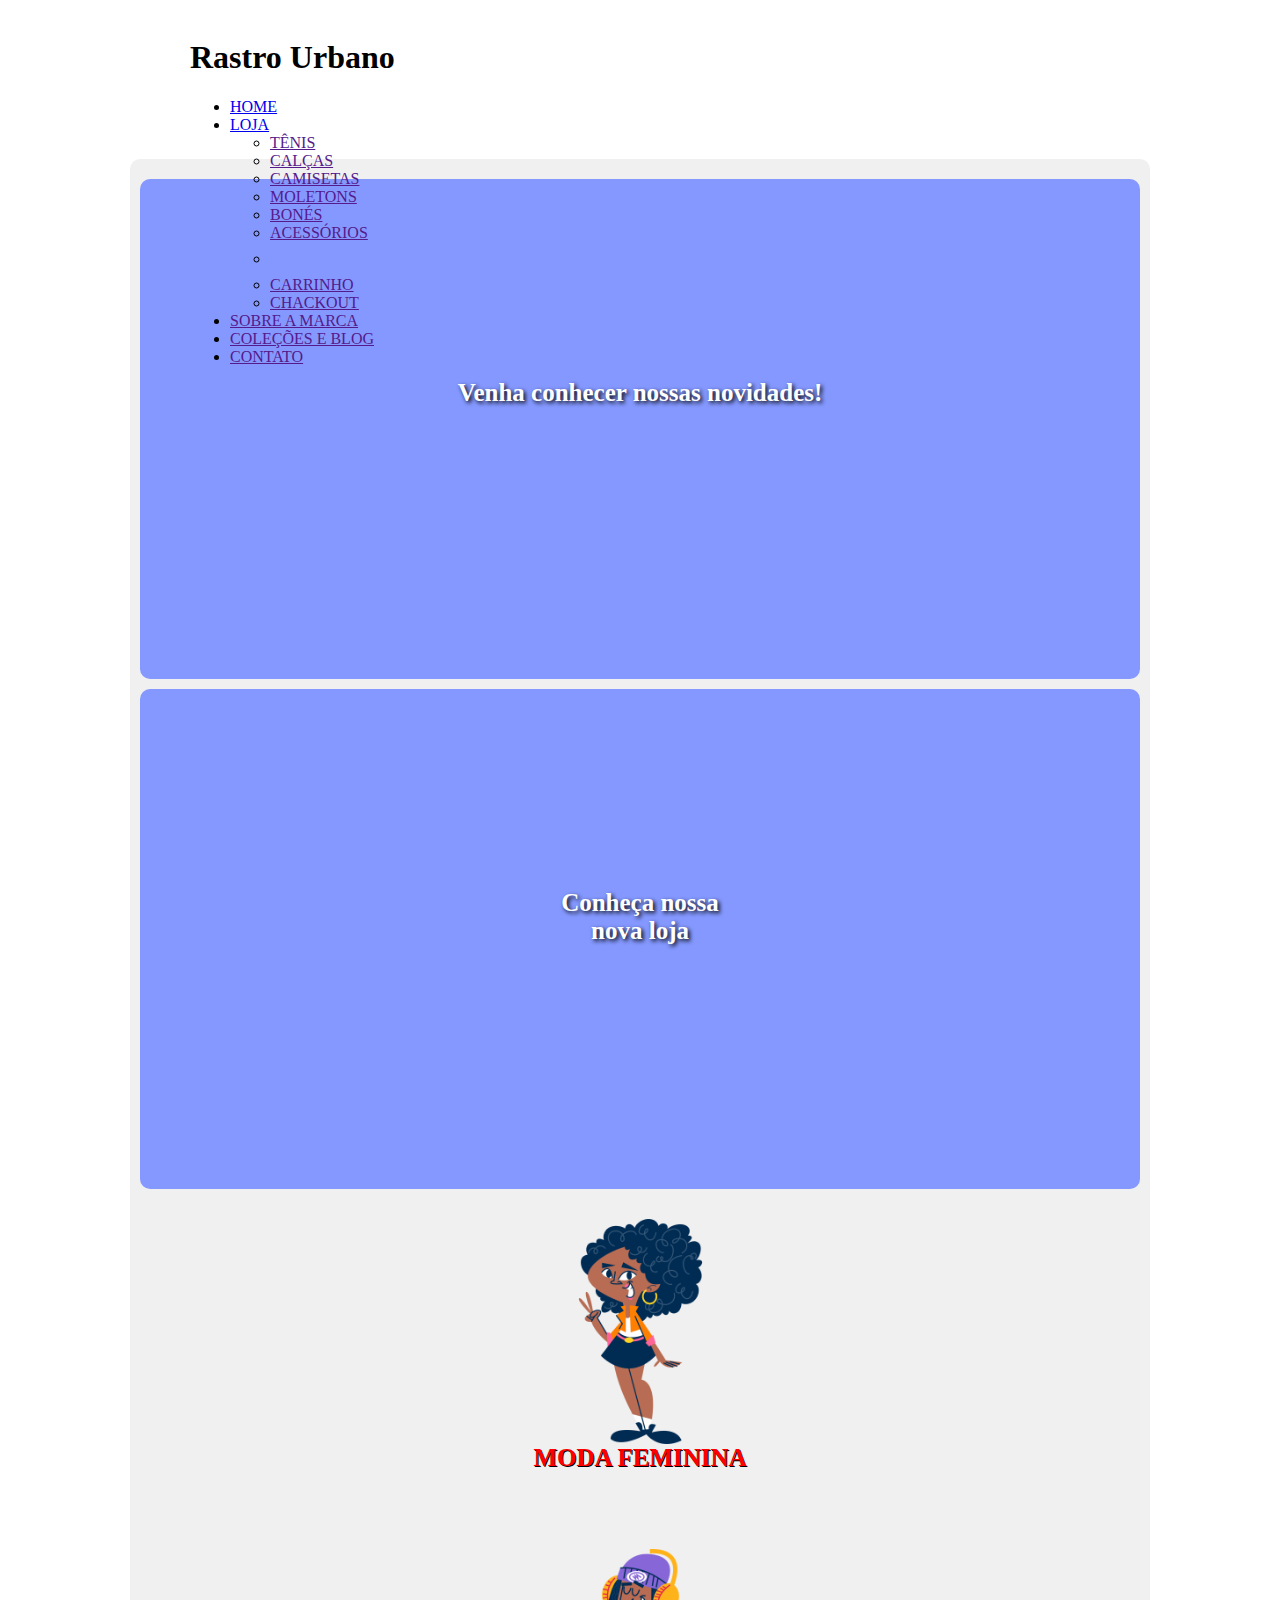
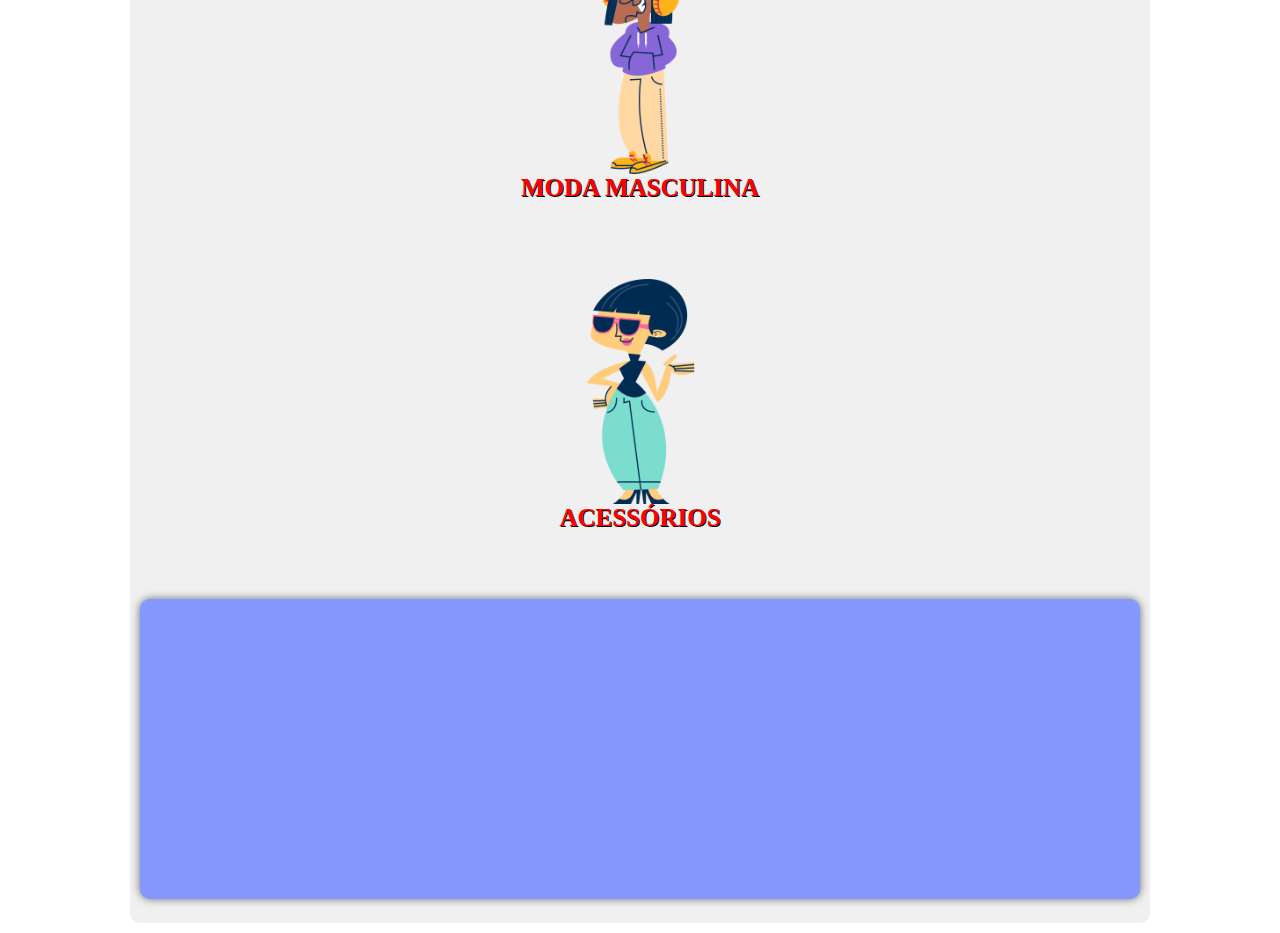
<file: UC2/rastro-urbano-antigo/index.html>
<!DOCTYPE html>
<html lang="pt-BR">
  <head>
    <meta charset="UTF-8" />
    <meta name="viewport" content="width=device-width, initial-scale=1.0" />
    <title>Rastro Urbano</title>
    <link
      href="https://cdn.jsdelivr.net/npm/bootstrap@5.3.5/dist/css/bootstrap.min.css"
      rel="stylesheet"
      integrity="sha384-SgOJa3DmI69IUzQ2PVdRZhwQ+dy64/BUtbMJw1MZ8t5HZApcHrRKUc4W0kG879m7"
      crossorigin="anonymous"
    />
    <link rel="stylesheet" href="estilo.css" />
  </head>
  <body class="bg-dark">
    <div class="container-fluid">
      <!-- Header -->
      <header>
        <div class="linhaVermelha row bg-danger"></div>

        <div class="cabecalho row bg-light">
          <div class="cabecalho-menu row">
            <div class="col-4 bg-light d-flex align-items-center">
              <h1 class="">Rastro Urbano</h1>
            </div>
            <div class="col d-flex align-items-center">
              <!-- Nav -->
              <nav class="navbar navbar-expand-lg bg-body-tertiary">
                <div class="container-fluid">
                  <div
                    class="collapse navbar-collapse"
                    id="navbarSupportedContent"
                  >
                    <ul class="navbar-nav me-auto mb-2 mb-lg-0">
                      <li class="nav-item">
                        <a class="nav-link active" aria-current="page" href="/"
                          >HOME</a
                        >
                      </li>
                      <!-- Menu dropdown -->
                      <li class="nav-item dropdown">
                        <a
                          class="nav-link dropdown-toggle"
                          href="construcao.html"
                          role="button"
                          data-bs-toggle="dropdown"
                          aria-expanded="false" 
                        >
                          LOJA
                        </a>
                        <ul class="dropdown-menu">
                          <li><a class="dropdown-item" href wm-nav="construcao.html">TÊNIS</a></li>
                          <li><a class="dropdown-item" href wm-nav="construcao.html">CALÇAS</a></li>
                          <li>
                            <a class="dropdown-item" href wm-nav="construcao.html">CAMISETAS</a>
                          </li>
                          <li>
                            <a class="dropdown-item" href wm-nav="construcao.html">MOLETONS</a>
                          </li>
                          <li><a class="dropdown-item" href wm-nav="construcao.html">BONÉS</a></li>
                          <li>
                            <a class="dropdown-item" href wm-nav="construcao.html">ACESSÓRIOS</a>
                          </li>
                          <li><hr class="dropdown-divider" /></li>
                          <li>
                            <a class="dropdown-item" href wm-nav="construcao.html">CARRINHO</a>
                          </li>
                          <li>
                            <a class="dropdown-item" href wm-nav="construcao.html">CHACKOUT</a>
                          </li>
                        </ul>
                      </li>
                      <li class="nav-item">
                        <a class="nav-link" href wm-nav="sobre.html">SOBRE A MARCA</a>
                      </li>
                      <li class="nav-item">
                        <a class="nav-link" href wm-nav="colecoes-blog.html">COLEÇÕES E BLOG</a>
                      </li>
                      <li class="nav-item">
                        <a class="nav-link" href wm-nav="contato.html">CONTATO</a>
                      </li>
                    </ul>
                  </div>
                </div>
              </nav>
              <!-- /Nav -->
            </div>
          </div>
        </div>
        <div class="linhaVermelha row bg-danger"></div>
      </header>
      <!-- /Header -->

      <div id="conteudo" class="row">
        <!-- conteudo -->
        <!-- conteudo -->
         <!-- linha 1 -->
         <div class="row" style="margin: 0 auto;">
          <div class="col-8">
            <div class="bloco-esquerda">
              Venha conhecer nossas novidades!
            </div>
          </div>
          <div class="col-4">
            <div class="bloco-direita">
              Conheça nossa<br />nova loja
            </div>
          </div>
         </div>
         <!-- linha 1 -->
         <!-- linha 2 -->
          <div class="row" style="margin: 0 auto;">
            <div class="col-4">
              <div class="bloco-img">
                <img src="img/moda-feminina.png" alt="">
                <a href="#">MODA FEMININA</a>
              </div>
            </div>
            <div class="col-4">
             <div class="bloco-img">
              <img src="img/moda-masculina.png" alt="">
              <a href="#">MODA MASCULINA</a>
             </div>
            </div>
            <div class="col-4">
             <div class="bloco-img">
              <img src="img/acessorios.png" alt="">
              <a href="#">ACESSÓRIOS</a>
             </div>
          </div>
         <!-- linha 2 -->
         <!-- linha 3 -->
          <div class="row" style="margin: 0 auto;">
            <div class="col">
                <iframe src="https://www.google.com/maps/embed?pb=!1m18!1m12!1m3!1d3676.7817894928558!2d-47.065679424474226!3d-22.847561335757554!2m3!1f0!2f0!3f0!3m2!1i1024!2i768!4f13.1!3m3!1m2!1s0x94c8c683e592fc29%3A0x503fbf7eb72ec1c1!2sShopping%20Parque%20Dom%20Pedro!5e0!3m2!1spt-BR!2sbr!4v1746664900050!5m2!1spt-BR!2sbr" width="600" height="450" style="border:0;" allowfullscreen="" loading="lazy" referrerpolicy="no-referrer-when-downgrade"></iframe>
            </div>
            </div>
         <!-- linha 3 -->
        <!-- conteudo -->
        <!-- conteudo -->
      </div>
    </div>

    <script
      src="https://cdn.jsdelivr.net/npm/bootstrap@5.3.5/dist/js/bootstrap.bundle.min.js"
      integrity="sha384-k6d4wzSIapyDyv1kpU366/PK5hCdSbCRGRCMv+eplOQJWyd1fbcAu9OCUj5zNLiq"
      crossorigin="anonymous"
    ></script>
    <script>
      document.querySelectorAll("[wm-nav]").forEach(link => {
        const conteudo = document.getElementById("conteudo");
  
        link.onclick = function (e) {
          e.preventDefault();
  
          fetch(link.getAttribute("wm-nav"))
            .then(resp => resp.text())
            .then(html => {
              conteudo.innerHTML = html;
  
              conteudo.querySelectorAll("script").forEach(script => {
                const novoScript = document.createElement("script");
                if (script.src) {
                  novoScript.src = script.src;
                  novoScript.async = false;
                } else {
                  novoScript.textContent = script.textContent;
                }
                document.body.appendChild(novoScript); // ou conteudo.appendChild
              });
            });
        };
      });
    </script>
  </body>
</html>
</file>
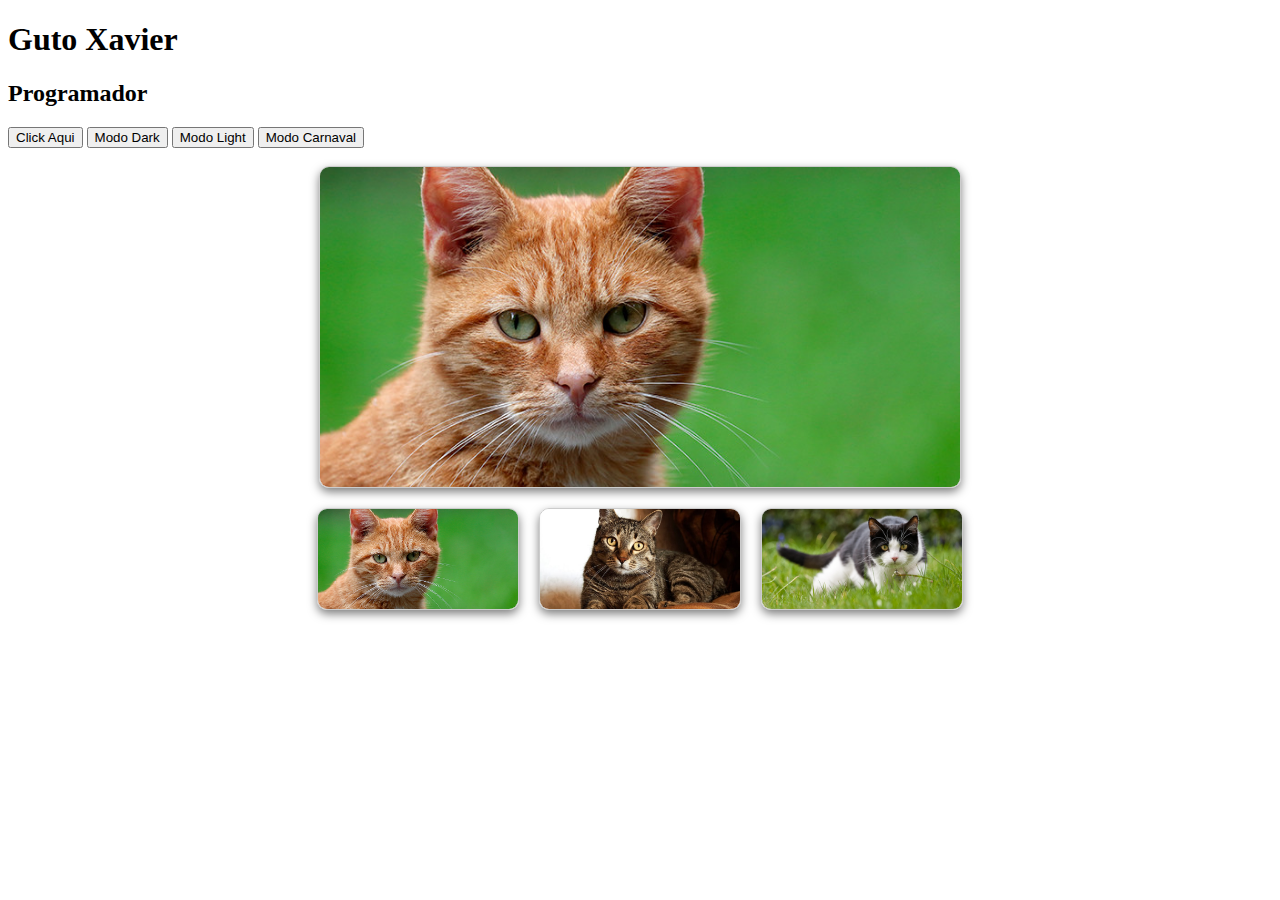
<file: UC3/exemplo chamando funções/index.html>
<!DOCTYPE html>
<html lang="pt-BR">
  <head>
    <meta charset="UTF-8" />
    <meta name="viewport" content="width=device-width, initial-scale=1.0" />
    <title>Document</title>
    <style>
      body {
        transition: 0.2s;
      }

      img {
        display: block;
        width: 200px;
        border-radius: 10px;
        border: solid 1px #ccc;
        aspect-ratio: 2 / 1;
        object-fit: cover;
        object-position: center;
        box-shadow: 0 4px 10px rgba(0, 0, 0, 0.5);
      }

      #banner {
        width: 640px;
      }

      #banner-container {
        margin: 0 auto;
        display: flex;
        flex-direction: column;
        align-items: center;
        gap: 20px;
      }

      #container {
        display: flex;
        flex-direction: row;
        justify-content: space-around;
        gap: 20px;
      }

      .img-btn {
        cursor: pointer;
      }
    </style>
  </head>
  <body>
    <h1 id="titulo">Guto Xavier</h1>
    <h2 id="profissao">Programador</h2>
    <button type="button" onmousemove="fnMudar()">Click Aqui</button>

    <button type="button" onclick="fnModoDark()">Modo Dark</button>
    <button type="button" onclick="fnModoLight()">Modo Light</button>
    <button type="button" onclick="fnCarnaval()">Modo Carnaval</button>
    <br />
    <br />

    <div id="banner-container">
      <img id="banner" src="01.jpg" alt="" />
      <div id="container">
        <img class="img-btn" src="01.jpg" alt="" onclick="fnBanner(0)" />
        <img class="img-btn" src="02.jpg" alt="" onclick="fnBanner(1)" />
        <img class="img-btn" src="03.jpg" alt="" onclick="fnBanner(2)" />
      </div>
    </div>

    <script src="app.js"></script>
  </body>
</html>
</file>
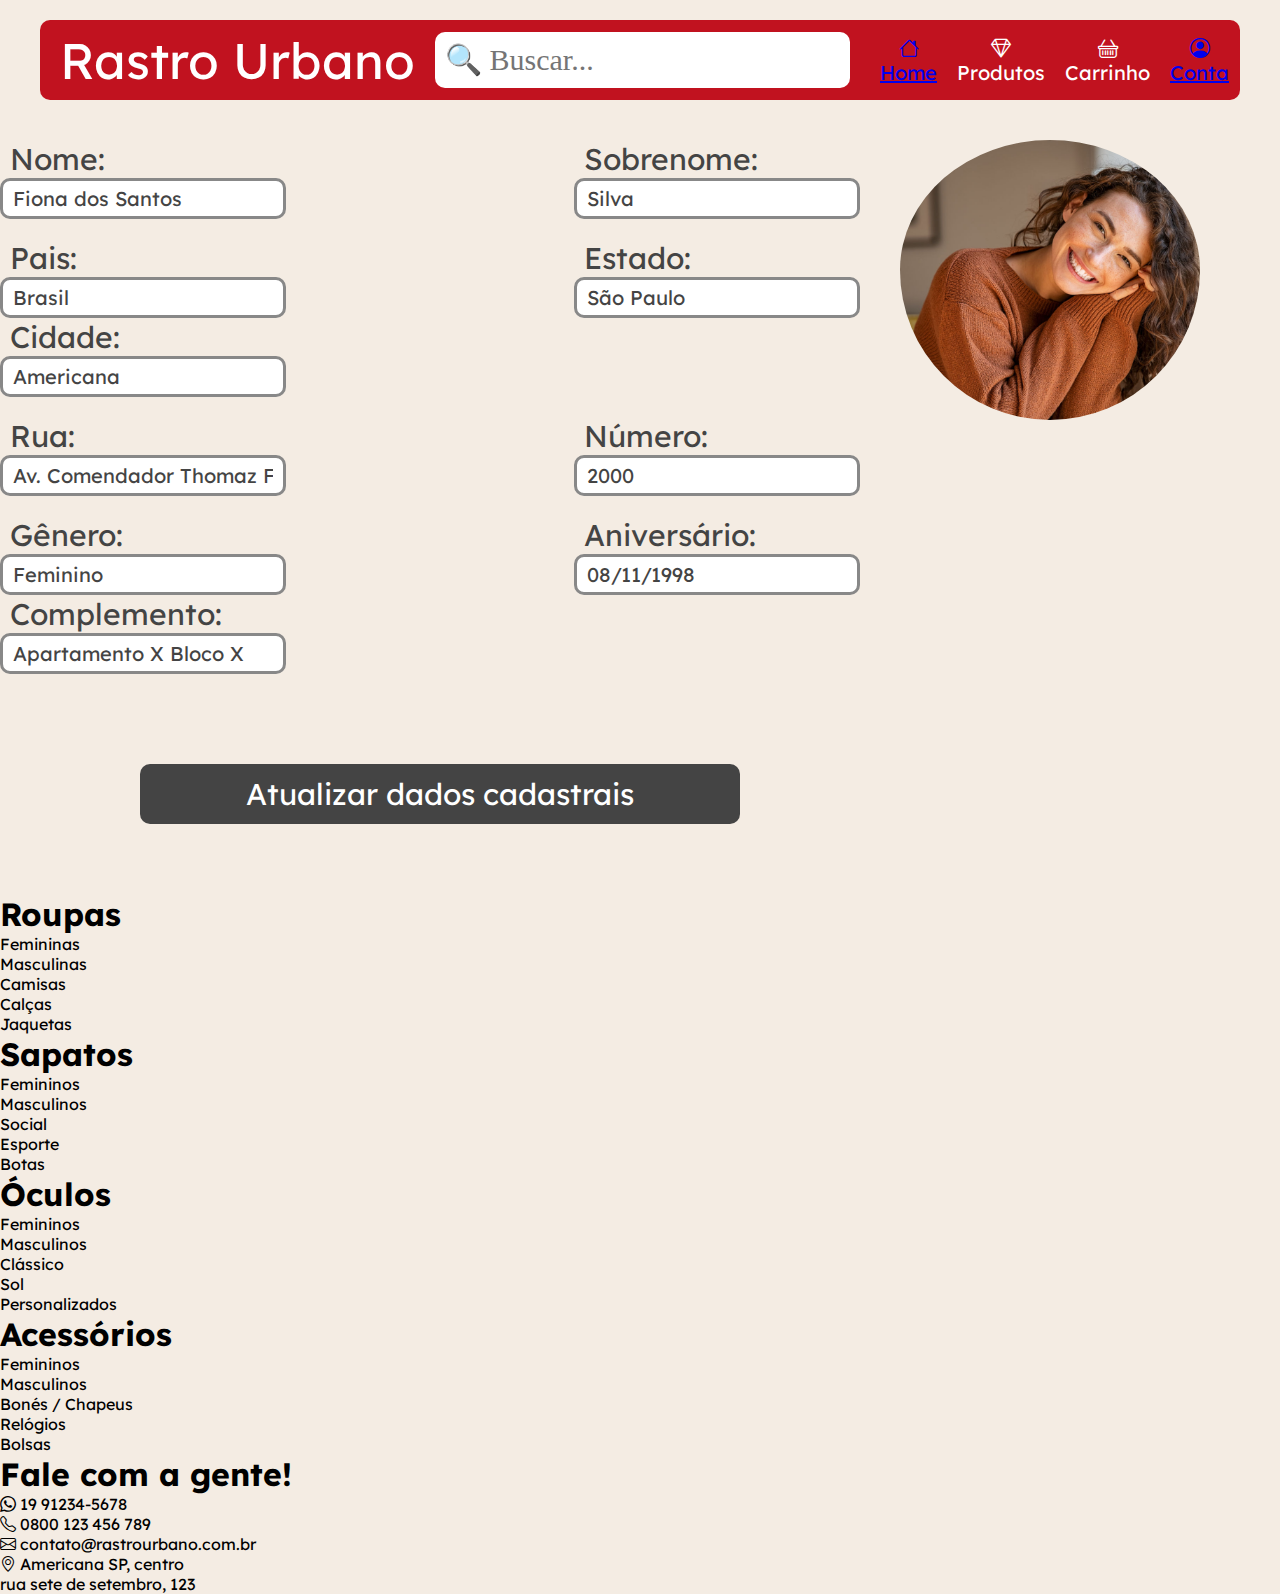
<file: UC2/rastrourbano/conta/index.html>
<!DOCTYPE html>
<html lang="pt-BR">

<head>
    <meta charset="UTF-8">
    <meta name="viewport" content="width=device-width, initial-scale=1.0">
    <link rel="stylesheet" href="../css/conta.css">
    <title>Rastro Urbano - Conta de usuário</title>
</head>

<body>

    <header>
        <nav id="barra-navegacao">
            <div class="logo">Rastro Urbano</div>
            <input class="busca" type="text" placeholder="🔍 Buscar...">
            <ul>
                <a href="/">
                    <li>
                        <i class="bi bi-house"></i>
                        Home
                    </li>

                </a>
                <li>
                    <i class="bi bi-gem"></i>
                    Produtos
                </li>
                <li>
                    <i class="bi bi-basket"></i>
                    Carrinho
                </li>
                <a href="./conta">
                    <li>
                        <i class="bi bi-person-circle"></i>
                        Conta
                    </li>
                </a>
            </ul>
        </nav>

        <section id="cabecalho">
            <div class="texto">
                <!-- <h1>Conta</h1> -->
            </div>
        </section>
    </header>

    <main>

        <div id="ficha">
            <div id="parte1">

                <div class="formulario-coluna">

                    <div class="formulario-linha">

                        <div class="coluna-linha flex-1">
                            <div class="form-texto">
                                Nome:
                            </div>
                            <div class="form-campo">
                                <input type="text" value="Fiona dos Santos">
                            </div>
                        </div>

                        <div class="coluna-linha">
                            <div class="form-texto">
                                Sobrenome:
                            </div>
                            <div class="form-campo">
                                <input type="text" value="Silva">
                            </div>
                        </div>

                    </div>

                    <div class="formulario-linha">

                        <div class="coluna-linha flex-1">
                            <div class="form-texto">
                                Pais:
                            </div>
                            <div class="form-campo">
                                <input type="text" value="Brasil">
                            </div>
                        </div>

                        <div class="coluna-linha flex-1">
                            <div class="form-texto">
                                Estado:
                            </div>
                            <div class="form-campo">
                                <input type="text" value="São Paulo">
                            </div>
                        </div>

                        <div class="coluna-linha flex-1">
                            <div class="form-texto">
                                Cidade:
                            </div>
                            <div class="form-campo">
                                <input type="text" value="Americana">
                            </div>
                        </div>

                    </div>

                    <div class="formulario-linha">

                        <div class="coluna-linha flex-1">
                            <div class="form-texto">
                                Rua:
                            </div>
                            <div class="form-campo">
                                <input type="text" value="Av. Comendador Thomaz Fortunato">
                            </div>
                        </div>

                        <div class="coluna-linha">
                            <div class="form-texto">
                                Número:
                            </div>
                            <div class="form-campo">
                                <input type="text" value="2000">
                            </div>
                        </div>

                    </div>

                    <div class="formulario-linha">

                        <div class="coluna-linha">
                            <div class="form-texto">
                                Gênero:
                            </div>
                            <div class="form-campo">
                                <input type="text" value="Feminino">
                            </div>
                        </div>

                        <div class="coluna-linha">
                            <div class="form-texto">
                                Aniversário:
                            </div>
                            <div class="form-campo">
                                <input type="text" value="08/11/1998">
                            </div>
                        </div>

                        <div class="coluna-linha">
                            <div class="form-texto">
                                Complemento:
                            </div>
                            <div class="form-campo">
                                <input type="text" value="Apartamento X Bloco X">
                            </div>
                        </div>

                    </div>

                    <div class="formulario-linha">

                        <input id="form-botao" type="button" value="Atualizar dados cadastrais">

                    </div>


                </div>

                <div id="foto">
                    <img src="../img/perfis/1001.jpeg" alt=""><br>
                </div>
            </div>
        </div>

    </main>

    <footer>

        <section id="footer"></section>

    </footer>


    <!-- VLIBRAS -->
    <div vw class="enabled">
        <div vw-access-button class="active"></div>
        <div vw-plugin-wrapper>
            <div class="vw-plugin-top-wrapper"></div>
        </div>
    </div>
    <script src="https://vlibras.gov.br/app/vlibras-plugin.js"></script>
    <script>
        new window.VLibras.Widget('https://vlibras.gov.br/app');
    </script>

    <!-- VLIBRAS -->

    <script src="../js/Estrutura.js"></script>
</body>

</html>
</file>
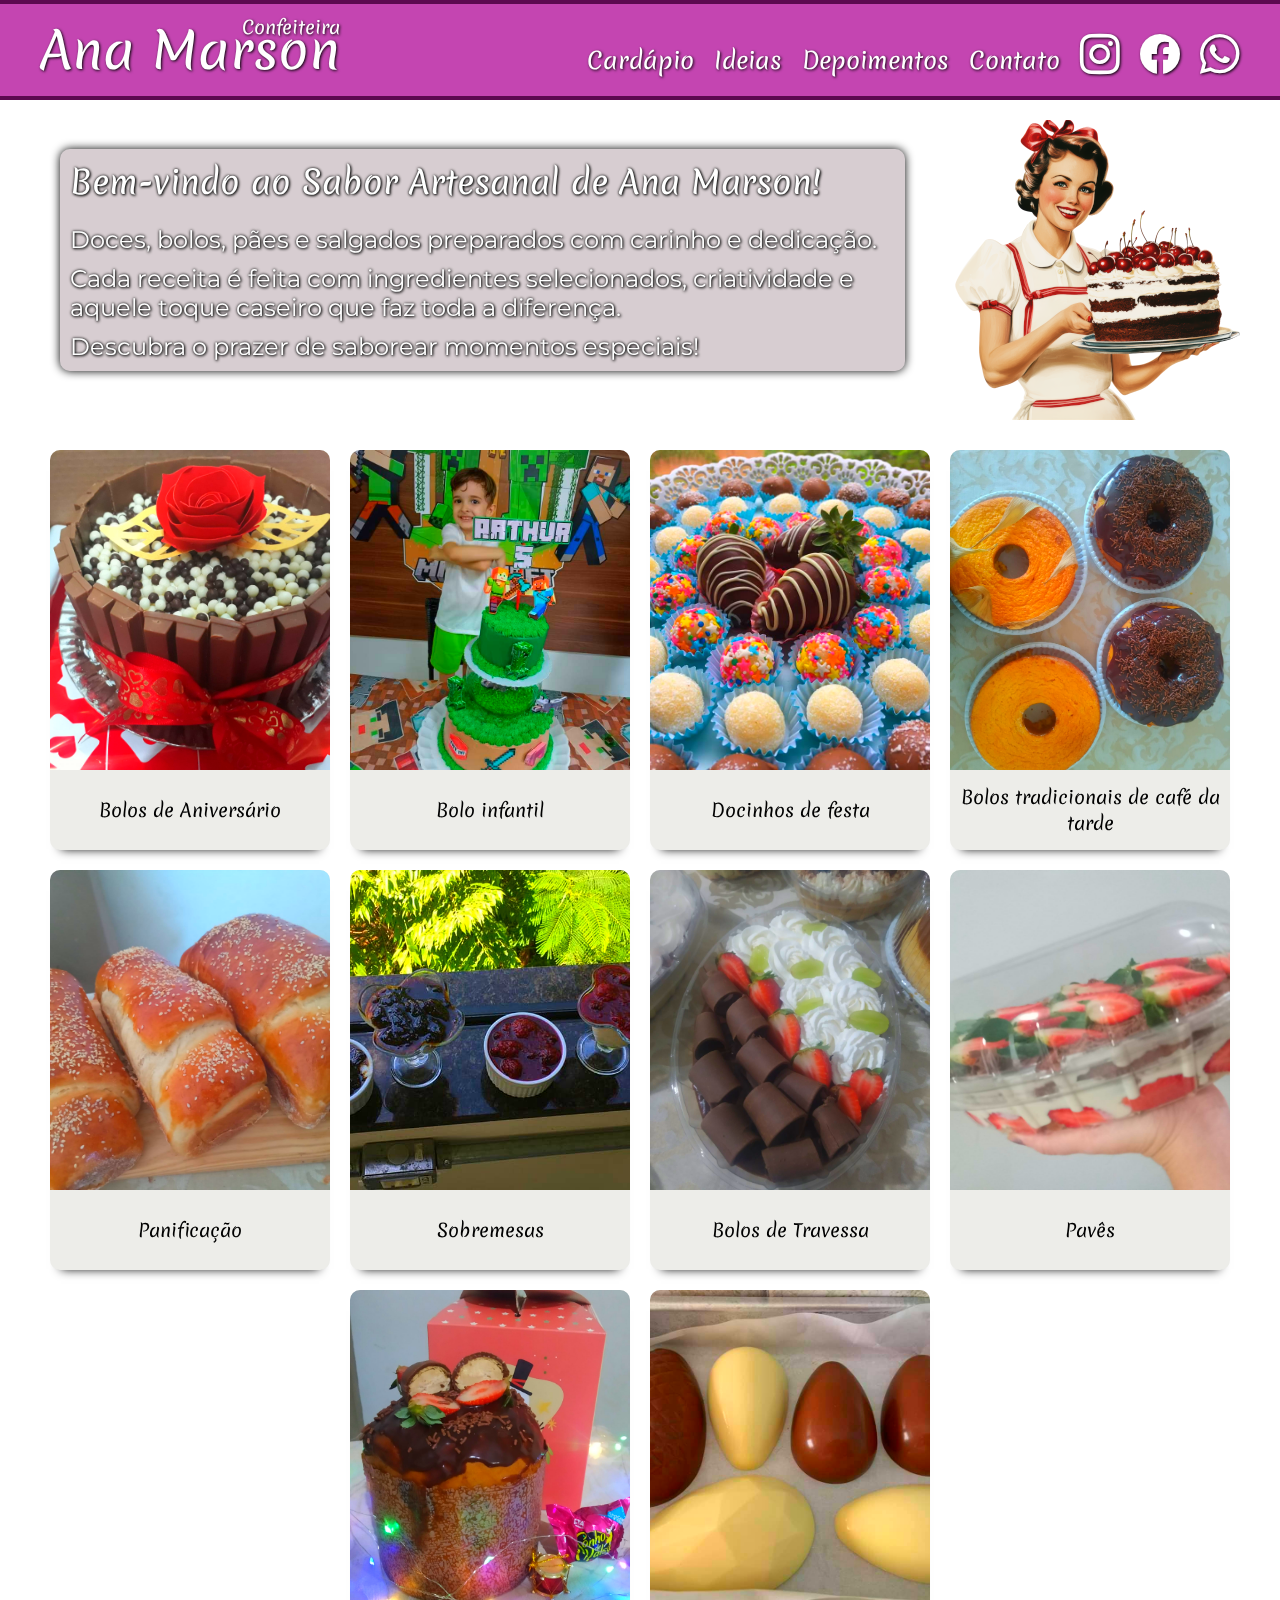
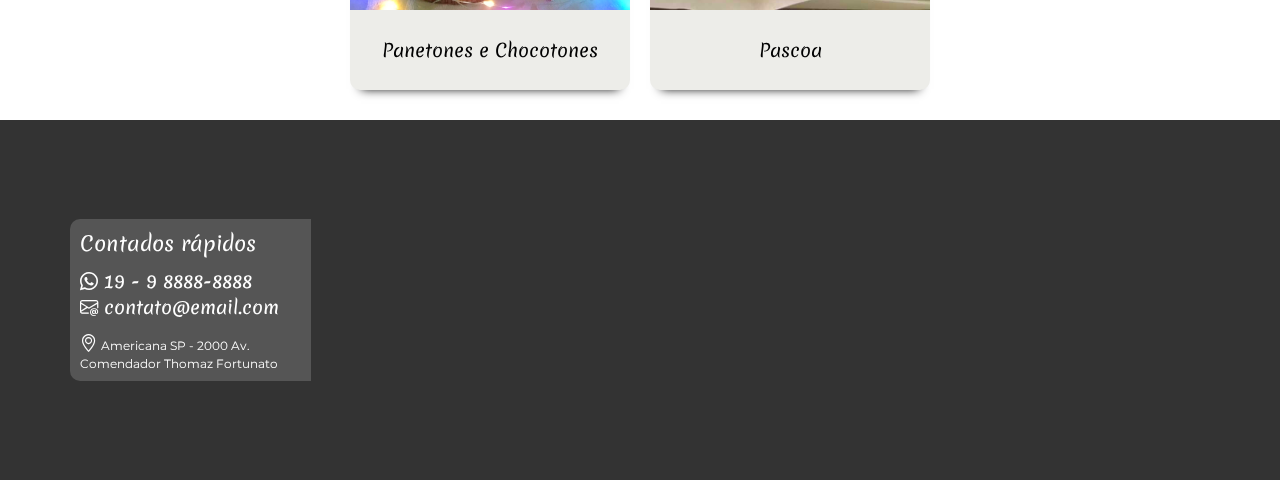
<file: UC5/site/1.0/index.html>
<!DOCTYPE html>
<html lang="pt-BR">

<head>
    <meta charset="UTF-8" />
    <meta name="viewport" content="width=device-width, initial-scale=1.0" />
    <link rel="preconnect" href="https://fonts.googleapis.com">
    <link rel="preconnect" href="https://fonts.gstatic.com" crossorigin>
    <link
        href="https://fonts.googleapis.com/css2?family=Aladin&family=Merienda:wght@300..900&family=Montserrat:ital,wght@0,100..900;1,100..900&family=Paytone+One&display=swap"
        rel="stylesheet">
    <link rel="stylesheet" href="https://cdn.jsdelivr.net/npm/bootstrap-icons@1.13.1/font/bootstrap-icons.min.css">
    <link rel="stylesheet" href="./css/geral.css" />
    <title>Ana Marson</title>
</head>

<body>

    <div id="filtro-fundo"></div>

    <header>
        <div id="header-box">
            <div class="logo">
                <a href="/">
                    <div class="text">Ana Marson</div>
                    <div class="texto-sup">Confeiteira</div>
                </a>
            </div>
            <nav>

                <div id="fullmenu">
                    <ul>
                        <li><a href="/cardapio">Cardápio</a></li>
                        <li><a href="/ideias">Ideias</a></li>
                        <li><a href="/depoimentos">Depoimentos</a></li>
                        <li><a href="/contato">Contato</a></li>
                        <li><i class="bi bi-instagram"></i></li>
                        <li><i class="bi bi-facebook"></i></li>
                        <li><i class="bi bi-whatsapp"></i></li>
                    </ul>
                </div>
            </nav>

            <div id="dropmenu">
                <i class="bi bi-list"></i>
                <div id="dropmenu-list">
                    <ul>
                        <li><a href="/cardapio">Cardápio</a></li>
                        <li><a href="/ideias">Ideias</a></li>
                        <li><a href="/depoimentos">Depoimentos</a></li>
                        <li><a href="/contato">Contato</a></li>
                    </ul>
                </div>
            </div>
        </div>
    </header>

    <main>
        <section id="destaque">
            <div id="destaque-mensagem">
                <h1>Bem-vindo ao Sabor Artesanal de Ana Marson!</h1>
                <p>Doces, bolos, pães e salgados preparados com carinho e dedicação.</p>
                <p>Cada receita é feita com ingredientes selecionados, criatividade e aquele toque caseiro que faz toda
                    a diferença.</p>
                <p>Descubra o prazer de saborear momentos especiais!</p>
            </div>
            <div id="pessoa"><img src="img/pessoa-01.png" alt=""></div>
        </section>
        <section id="corpo">
            <div class="corpo-box">
                <!-- caixa -->
                <section class="itens">
                    <img src="img/bolo-001.jpg" alt="">
                    <h1>Bolos de Aniversário</h1>
                </section>
                <!-- caixa -->
                <section class="itens">
                    <img src="img/bolo-004.jpg" alt="">
                    <h1>Bolo infantil</h1>
                </section>
                <!-- caixa -->
                <section class="itens">
                    <img src="img/docefesta-001.jpg" alt="">
                    <h1>Docinhos de festa</h1>
                </section>
                <!-- caixa -->
                <section class="itens">
                    <img src="img/bolo-002.jpg" alt="">
                    <h1>Bolos tradicionais de café da tarde</h1>
                </section>
                <!-- caixa -->
                <section class="itens">
                    <img src="img/pao-001.jpg" alt="">
                    <h1>Panificação</h1>
                </section>
                <!-- caixa -->
                <section class="itens">
                    <img src="img/sobremesa-001.jpg" alt="">
                    <h1>Sobremesas</h1>
                </section>
                <!-- caixa -->
                <section class="itens">
                    <img src="img/bolo-003.jpg" alt="">
                    <h1>Bolos de Travessa</h1>
                </section>
                <!-- caixa -->
                <section class="itens">
                    <img src="img/pave-001.jpg" alt="">
                    <h1>Pavês</h1>
                </section>
                <!-- caixa -->
                <section class="itens">
                    <img src="img/panetone-001.jpg" alt="">
                    <h1>Panetones e Chocotones</h1>
                </section>
                <!-- caixa -->
                <section class="itens">
                    <img src="img/pascoa-001.jpg" alt="">
                    <h1>Pascoa</h1>
                </section>
            </div>
        </section>
    </main>

    <footer>
        <div id="footer-box">
            <section id="links">
                <ul>
                    <li>
                        <h1>Contados rápidos</h1>
                    </li>
                    <li><i class="bi bi-whatsapp"></i> 19 - 9 8888-8888</li>
                    <li><i class="bi bi-envelope-at"></i> contato@email.com</li>
                    <li class="geo"><i class="bi bi-geo-alt"></i> Americana SP - 2000 Av. Comendador Thomaz Fortunato
                    </li>
                </ul>
            </section>
            <section id="mapa">
                <iframe
                    src="https://www.google.com/maps/embed?pb=!1m18!1m12!1m3!1d3680.294842619106!2d-47.28575242439718!3d-22.717279979388916!2m3!1f0!2f0!3f0!3m2!1i1024!2i768!4f13.1!3m3!1m2!1s0x94c891cc0073ec23%3A0xfab185e7ce6356e2!2sAv.%20Comendador%20Thom%C3%A1z%20Fortunato%2C%202000%20-%20Ch%C3%A1cara%20Let%C3%B4nia%2C%20Americana%20-%20SP%2C%2013475-010!5e0!3m2!1spt-BR!2sbr!4v1748306781842!5m2!1spt-BR!2sbr"></iframe>
            </section>
        </div>
    </footer>

    <script>

        // !: DROPMENU

        const dropmenu = document.getElementById("dropmenu");
        const menuList = document.getElementById("dropmenu-list");

        dropmenu.addEventListener("click", function (event) {
            event.stopPropagation(); // Impede que o clique propague para o body
            menuList.classList.toggle("active");
        });

        // Fecha o menu se clicar fora dele
        document.addEventListener("click", function () {
            menuList.classList.remove("active");
        });

        // /DROPMENU
    </script>
</body>

</html>
</file>
<file: UC2/rastro-urbano-antigo/estilo.css>
.linhaVermelha {
  height: 10px;
}

.cabecalho {
  height: 100px;
}

.cabecalho-menu {
  max-width: 900px;
  margin: 0 auto;
}

#conteudo {
  margin: 10px auto;
  width: 1000px;
  border-radius: 10px;
  padding: 10px;
  background-color: #f0f0f0;
}

.img-blog {
    margin: 10px auto;
    border: none !important;
    border-radius: 10px !important;
}

.bloco {
  background-color: rgb(132, 152, 255);
  height: 300px;
  width: 100%;
  margin: 10px 0;
  border-radius: 10px;
  font-size: 25px;
  text-align: center;
  font-weight: bold;
}

.bloco-direita, .bloco-esquerda {
  padding-top: 200px;
  color: white;
  text-shadow: 2px 2px 4px #000;
}


.bloco-esquerda {
  background-color: rgb(132, 152, 255);
  height: 300px;
  width: 100%;
  margin: 10px 0;
  border-radius: 10px;
  font-size: 25px;
  text-align: center;
  font-weight: bold;
  background-image: url("https://cdn.pixabay.com/photo/2025/03/30/18/42/people-9503363_1280.jpg");
  background-position: center;
  background-repeat: no-repeat;
  background-size: 100%;
  
}


.bloco-direita {
  background-color: rgb(132, 152, 255);
  height: 300px;
  width: 100%;
  margin: 10px 0;
  border-radius: 10px;
  font-size: 25px;
  text-align: center;
  font-weight: bold;
  background-image: url("https://cdn.pixabay.com/photo/2019/03/01/02/48/store-4027251_1280.jpg");
  background-position: center;
  background-repeat: no-repeat;
  background-size: 200%;
  
}

.bloco-direita img {
  width: 100%;
  zoom: 200%;
}

.bloco-img {
  height: 300px;
  width: 100%;
  margin: 10px 0;
  border-radius: 10px;
  padding-top: 20px;
  font-size: 25px;
  text-align: center;
  font-weight: bold;
}

.bloco-img img {
  display: block;
  width: 225px;
  margin: 0 auto;
}

.bloco-img a {
  color: red;
  text-decoration: none;
  text-shadow: 1px 1px 0 #000;
  transition: ease 1s;

}

.bloco-img a:hover {
  color: black;
}

iframe {
  background-color: rgb(132, 152, 255);
  height: 300px;
  width: 100%;
  margin: 10px 0;
  border-radius: 10px;
  box-shadow: 0 0 8px #6b6b6b;
}
</file>
<file: UC2/rastrourbano/css/conta.css>
@import url(geral.css);



header #cabecalho img {
    display: block;
    width: 300px;
    height: 300px;
    object-fit: cover;
    object-position: center;
    border-radius: 25%;
}

main #ficha {
    display: flex;
    flex-direction: column;
    justify-content: start;

    max-width: 1200px;
    width: 100%;

    /* height: 550px; */

    font-size: 30px;
}

main #ficha #parte1 {
    display: flex;
    flex-direction: row;
    justify-content: space-between;
    align-items: start;
    gap: 20px;
}

main #ficha #foto img {
    display: block;
    width: 300px;
    height: 300px;

    padding-top: 20px;

    border-radius: 100%;

    object-fit: cover;
    object-position: center;
}

main #ficha #form-botao {
    width: 600px;
    height: 60px;

    margin: 70px auto;

    border: 0;
    border-radius: 10px;

    color: #fff;
    font-size: 30px;

    background-color: #444;
}

main #ficha #form-botao:hover {
    cursor: pointer;
    background-color: cornflowerblue;
}

main #ficha .formulario-coluna {
    display: flex;
    flex-direction: column;
}

main #ficha .formulario-linha {
    display: flex;
    flex-direction: row;
    flex-wrap: wrap;
    justify-content: space-between;

    margin-top: 20px;

}

main .coluna-linha {
    display: flex;
    flex-direction: column;
}

main #ficha .formulario-linha .form-texto {
    color: #444;
    margin-left: 10px;
}

main #ficha .form-campo {
    margin-right: 20px;
}

main #ficha .formulario-linha input {
    display: block;

    width: 100%;
    height: 100%;

    padding: 5px 10px 5px 10px;

    border: solid 3px #888;
    border-radius: 10px;

    color: #444;
    font-size: 20px;
}
</file>
<file: UC5/site/1.0/css/geral.css>
* {
  margin: 0;
  padding: 0;
  box-sizing: border-box;
  font-family: "Merienda";
  font-weight: normal;
  font-size: 18px;
}

body {
  /* flex-wrap: wrap; */
  min-height: 100vh;

  /* background */
  background-image: url(https://cdn.pixabay.com/photo/2023/08/26/09/04/strawberry-8214486_1280.jpg);
  background-repeat: no-repeat;
  background-position: bottom;
  background-size: cover;
  background-attachment: fixed;
}

#filtro-fundo {
  position: fixed;
  top: 0;
  width: 100vw;
  height: 100vh;
  z-index: -1;
  backdrop-filter: blur(10px) saturate(2);
}

/* HEADER */

header {
  z-index: 1000;
  display: flex;
  flex-direction: row;
  justify-content: center;
  flex-wrap: wrap;
  position: sticky;
  top: 0;
  width: 100%;
  color: #fff;
  /* backgroud */
  /* background-color: #c1121f; */
  background-color: rgba(181, 23, 157, 0.8);
  /* background-color: #c0529aa1; */
  /* border-top: solid 4px #780000; */
  border-top: solid 4px #5c0a50;
  /* border-bottom: solid 4px #780000; */
  border-bottom: solid 4px #5c0a50;
}

#header-box {
  display: flex;
  flex-direction: row;
  flex-wrap: wrap;
  justify-content: space-between;
  align-items: baseline;
  width: 1200px;
  margin: 10px;
  text-shadow: 1px 1px 3px #000;
}

#header-box a {
  text-decoration: none;
  color: inherit;
  font: inherit;
}


#header-box .logo {
  cursor: pointer;
  position: relative;
  transform-origin: left top;
  font-size: 50px;
  transition: 0.1s;

  /* teste */
  /* display: none; */
}

#header-box .logo:hover {
  transform: scale(1.2);
}

#header-box .logo .text {
  font-size: 50px;
}

#header-box .logo .texto-sup {
  font-size: 18px;
  position: absolute;
  top: 0;
  right: 0;
}

nav {
  display: flex;
  flex-direction: row;
  flex-wrap: wrap;
  justify-content: flex-end;
  flex-grow: 1;
}

nav ul {
  display: flex;
  flex-direction: row;
  flex-wrap: wrap;
  justify-content: space-between;
  align-items: baseline;
  list-style: none;
}

nav li {
  font-size: 23px;
  margin-left: 20px;
  transition: 0.1s;
  transform-origin: center bottom;
}

nav ul:has(li:hover) li:not(:hover) {
  opacity: 0.5;
}

nav li:hover {
  cursor: pointer;
  transform: scale(1.5);
  filter: drop-shadow(0 0 10px #000);
}

#fullmenu i {
  font-size: 40px;
}

/* DROPMENU */

#dropmenu {
  /* z-index: 1; */
  cursor: pointer;
  display: none;
  position: fixed;
  top: 0;
  right: 0;
  margin: 11px;
  padding: 8px;
  border-radius: 10px;
  background-color: rgba(68, 68, 68, 0.6);
}

#dropmenu i {
  font-size: 40px;
}

#dropmenu-list {
  visibility: hidden;
  opacity: 0;
  position: absolute;
  top: 100%;
  right: 0;
  background-color: blueviolet;
  border: solid 4px #5c0a50;
  border-radius: 0 0 10px 10px;
  margin-top: 11px;
  padding: 10px;
  box-shadow: 0 4px 8px rgba(0, 0, 0, 0.2);
  transition: opacity 0.3s ease, visibility 0.3s ease;
}

#dropmenu-list.active {
  visibility: visible;
  opacity: 1;
}

#dropmenu-list ul {
  list-style: none;
}

#dropmenu-list li {
  font-size: 50px;
  padding: 5px 10px;
  cursor: pointer;
  white-space: nowrap;
}

#dropmenu-list li:hover {
  color: blueviolet;
  border-radius: 10px;
  background-color: #eee;
}

/* MAIN */

main {
  display: flex;
  flex-direction: column;
  /* flex-wrap: wrap; */
  justify-content: center;
  align-items: center;
  width: 100%;
}

#destaque {
  display: flex;
  flex-direction: row;
  flex-wrap: nowrap;
  justify-content: center;
  align-items: center;
  max-width: 1200px;
  min-height: 320px;
  /* padding: 20px 0; */
}

#destaque-mensagem {
  flex-grow: 1;
  /* width: 500px; */
  max-width: 100%;
  margin: 20px;
  padding: 10px;
  box-shadow: 0 0 10px #000;
  text-shadow: 0 0 3px #000, 1px 1px 3px #000;
  border-radius: 10px;
  background-color: rgba(55, 6, 23, 0.2);
  color: #fff;
}

#destaque-mensagem h1 {
  font-size: 32px;
  margin-bottom: 20px;

}

#destaque-mensagem p {
  font-family: "Montserrat";
  font-size: 24px;
  margin-top: 10px;
}

#pessoa {
  display: flex;
  flex-direction: row;
  flex-wrap: wrap;
  align-self: stretch;
  align-items: flex-end;
}

#destaque img {
  margin-left: 30px;

  /* teste */
  -webkit-user-drag: none;
}

#corpo {
  display: flex;
  flex-direction: row;
  flex-wrap: wrap;
  justify-content: center;
  width: 100%;
  /* min-height: 5000px; */
  background-color: #fff;
}

.corpo-box {
  display: flex;
  flex-direction: row;
  flex-wrap: wrap;
  justify-content: center;

  max-width: 1200px;

  margin: 20px 0;
}

.itens {
  z-index: 1;
  cursor: pointer;
  background-color: #edede9;
  display: flex;
  flex-direction: column;
  /* justify-content: center; */
  margin: 10px;
  margin-top: 10px;
  width: 280px;
  height: 400px;

  border-radius: 10px;

  box-shadow: 0px 10px 10px -11px #000;
}

.itens:hover {
  color: #fff;
  background-color: #444;
}

.itens:hover img {
  filter: saturate(0);
}

.itens img {
  object-fit: cover;
  filter: saturate(2);
  object-position: center;
  /* background-color: #c1121f; */
  width: 280px;
  height: 320px;
  transition: 0.5s;

  border-radius: 10px 10px 0 0;
}

.itens h1 {
  display: flex;
  justify-content: center;
  align-items: center;
  flex-grow: 1;

  text-align: center;
}

footer {
  background-color: #333;
  display: flex;
  flex-direction: row;
  flex-wrap: wrap;
  justify-content: center;
  width: 100%;
}

#footer-box {
  padding: 30px;
  width: 1200px;
  display: flex;
  /* align-self: center; */
  flex-direction: row;
  /* flex-wrap: wrap; */
  justify-content: space-between;
}

#links {
  background-color: #555;
  color: #fff;
  display: flex;
  flex-direction: column;
  justify-content: center;
  padding: 10px;
  width: 300px;
  align-self: center;
  border-radius: 10px 0 0 10px;
}

#links h1 {
  font-size: 20px;
  margin-bottom: 10px;
}

#links ul {
  list-style: none;

}

#links .geo {
  margin-top: 10px;
  font-size: 12px;
  font-family: "Montserrat";
}

#mapa {
  flex-grow: 1;
  width: 100%;
}

iframe {
  display: block;
  border-radius: 20px;
  /* margin: 30px 0; */
  padding: 0;
  border: 0;
  width: 100%;
  height: 300px;
}

article {}

aside {}

/* media */

/* tablet */
@media (max-width: 1030px) {

  #header-box {
    justify-content: center;
  }

  #header-box nav {
    flex-grow: 0;
  }

  #fullmenu {
    display: none;
  }

  #dropmenu {
    display: block;
  }

  #destaque {
    flex-wrap: wrap;
  }

  /* #header-box {
    width: 100%;
  }

  #destaque2 {
    width: 100%;
  }

  #destaque-box3 {
    width: 100%;
  }

  #footer-box {
    width: 100%;
  } */

  #links {
    /* margin-left: 30px; */
  }

  #mapa {
    /* margin-right: 30px; */
  }
}

/* celular */
@media (max-width: 786px) {

  #destaque2 {
    flex-wrap: wrap;
  }

  #destaque2-mensagem {
    /* margin: 10px; */
  }

  #footer-box {
    flex-direction: column;
    align-items: center;
  }

  #links {
    /* margin-top: 20px; */
    border-radius: 10px 10px 0 0;
  }

  #mapa {
    width: 100%;
    /* padding: 0 20px 20px 20px; */
  }

  iframe {
    margin: 0;
  }

}
</file>
